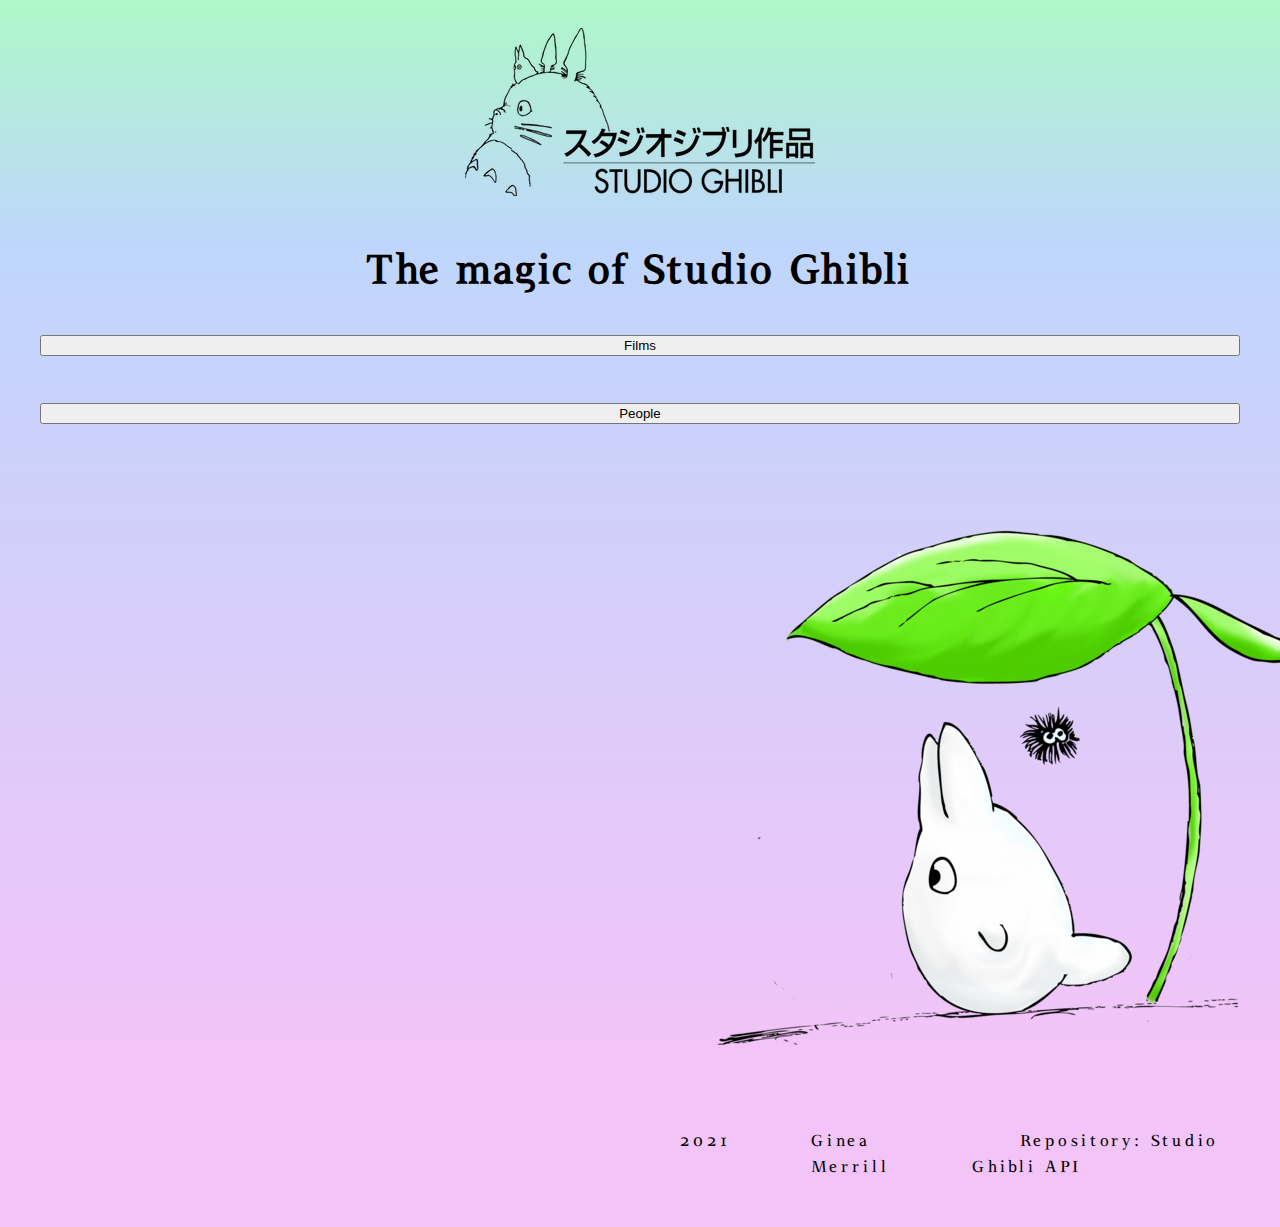
<file: index.html>
<!DOCTYPE html>
<html lang="en">
<head>
    <meta charset="UTF-8">
    <meta http-equiv="X-UA-Compatible" content="IE=edge">
    <meta name="viewport" content="width=device-width, initial-scale=1.0">
    <title>Studio Ghibli API</title>
    <!--link to bootstrap ↓-->
    <link href="https://cdn.jsdelivr.net/npm/bootstrap@5.0.2/dist/css/bootstrap.min.css" rel="stylesheet" integrity="sha384-EVSTQN3/azprG1Anm3QDgpJLIm9Nao0Yz1ztcQTwFspd3yD65VohhpuuCOmLASjC" crossorigin="anonymous">
    <!--link to fonts ↓-->
    <style type="text/css"> @font-face{ font-family:"Ghibli W01 Regular";
        src:url("./assets/MTI-WebFonts-891162189-Ghibli-WebFonts/Fonts/1609205-Reg/74617b4c-d553-48fa-a8cc-c6cdc4ef074f.woff2") format("woff2"),url("./assets/MTI-WebFonts-891162189-Ghibli-WebFonts/Fonts/1609205-Reg/50e67fe3-0e4e-4b0a-a8bf-3dfd6f3aa8a8.woff") format("woff");}
        @font-face{ font-family:"Ghibli W01 Bold";
        src:url("./assets/MTI-WebFonts-891162189-Ghibli-WebFonts/Fonts/1609291-Bold/4000ec69-7f7e-4e27-8967-d653460d5a9e.woff2") format("woff2"),url("./assets/MTI-WebFonts-891162189-Ghibli-WebFonts/Fonts/1609291-Bold/f8055871-23da-4952-a7e1-e2c97f7b2d2f.woff") format("woff");}
    </style>
    
    <link rel="stylesheet" href="./main.css">
</head>
<body>
    
    <img src="./assets/GhibliLogo.png" id="logo" alt="GhibliLogo">
    
    <header>The magic of Studio Ghibli</header>
    
        <button class="btn btn-outline-dark btn-lg fw-bold" type="button" data-bs-toggle="collapse" data-bs-target="#collapse" aria-expanded="false" aria-controls="collapse">
            Films
        </button>
        <div class="collapse" id="collapse">
            <div class="card card-body">
                <section id="films">
                    
                </section>
            </div>
        </div>
    
        <button class="btn btn-outline-dark btn-lg fw-bold" type="button" data-bs-toggle="collapse" data-bs-target="#collapse2" aria-expanded="false" aria-controls="collapse2">
            People
        </button>
        <div class="collapse" id="collapse2">
            <div class="card card-body">
                <div id="people"></div>
            </div>
        </div>

        <!-- *Invalid ATM*
        <button class="btn btn-outline-dark" type="button" data-bs-toggle="collapse" data-bs-target="#collapse3" aria-expanded="false" aria-controls="collapse3">
            Spirits
        </button>
        <div class="collapse" id="collapse3">
            <div class="card card-body">
                <div id="spirits"></div>
            </div>
        </div>



        <button class="btn btn-outline-dark" type="button" data-bs-toggle="collapse" data-bs-target="#collapse4" aria-expanded="false" aria-controls="collapse4">
            Locations
        </button>
        <div class="collapse" id="collapse4">
            <div class="card card-body">
                <div id="locations"></div>
            </div>
        </div>

        -->

    <img id='leaf' src="./assets/studio-ghibli-totoro-drawing-.png" alt='smol totoro under leaf'>    
    
    <footer>
        <p>2021</p>
        <p>Ginea Merrill</p>
        <a href="https://github.com/janaipakos/ghibliapi">&nbsp &nbsp &nbsp Repository: Studio Ghibli API</a>
    </footer>



 
    

    

    

    <!--link to bootstrap ↓-->
    <script src="https://cdn.jsdelivr.net/npm/bootstrap@5.0.2/dist/js/bootstrap.bundle.min.js" integrity="sha384-MrcW6ZMFYlzcLA8Nl+NtUVF0sA7MsXsP1UyJoMp4YLEuNSfAP+JcXn/tWtIaxVXM" crossorigin="anonymous"></script>
    
    <script type="text/javascript" src="./script.js"></script>
</body>
</html>
</file>
<file: main.css>
/* Embeded Font Links */
/*
This CSS resource incorporates links to font software which is the valuable copyrighted property of Monotype and/or its suppliers. You may not attempt to copy, install, redistribute, convert, modify or reverse engineer this font software. Please contact Monotype with any questions regarding Web Fonts: http://www.fonts.com
*/
@font-face{
  font-family:"Ghibli W01 Regular";
  src:url("./assets/MTI-WebFonts-891162189-Ghibli-WebFonts/Fonts/1609205-Reg/74617b4c-d553-48fa-a8cc-c6cdc4ef074f.woff2") format("woff2"),url("./assets/MTI-WebFonts-891162189-Ghibli-WebFonts/Fonts/1609205-Reg/50e67fe3-0e4e-4b0a-a8bf-3dfd6f3aa8a8.woff") format("woff");
}
@font-face{
  font-family:"Ghibli W01 Bold";
  src:url("./assets/MTI-WebFonts-891162189-Ghibli-WebFonts/Fonts/1609291-Bold/4000ec69-7f7e-4e27-8967-d653460d5a9e.woff2") format("woff2"),url("./assets/MTI-WebFonts-891162189-Ghibli-WebFonts/Fonts/1609291-Bold/f8055871-23da-4952-a7e1-e2c97f7b2d2f.woff") format("woff");
}

/*Details of document
    font: "Ghibli W01 Regular", "Ghibli W01 Bold", serif;
    background-color: linear-gradient(#AEF8C9 0%, #BFD6FC 20%, #F2C4F8 85%);
   
*/

/* Main Body */
body {
  display: flex;
  flex-direction: column;
  justify-content: center;
  align-items: center;
  font-family: "Ghibli W01 Regular", "Ghibli W01 Bold", serif;
  letter-spacing: 4px;
  line-height: 1.6;
  background: linear-gradient(#AEF8C9 0%, #BFD6FC 20%, #F2C4F8 85%); 
}

header {
  font-weight: 700;
  font-size: 40px;
  margin: 20px 0 20px 0;
}

footer {
  margin-top: 50px;
  display: flex;
  align-content: flex-end;
  justify-content: flex-end;
  margin-left: 50%;
}


/* Images */
img {
  margin: 20px;
}

#leaf {
    margin-left: 45%;
}

/*
html {   
  background: #F6F6F6;     <---Figure out how to fix/get ride of 
} */


/* Text Structure */

a {
  text-decoration: none;
  color: inherit;
}

p {
  padding: 0 2.5rem 2.5rem;
  margin: 0;
}


/* Button Structure */
button {
  width: 95%;
  margin-top: 15px;
  
  
}
button:hover {
  box-shadow: 2px 8px 45px rgba(0, 0, 0, .15);
  transform: translate3D(0, -2px, 0);
}



/* Secondary Layout Structures */

#heading {
  margin: auto;
  padding: 20px;
  border-radius: 20px;
  font-weight: 700;
  font-size: 1.3rem;
  background-color: #AEF8C9;
}

.movies {
  background-color: white;
  padding: 1rem;
  margin-bottom: 1rem;
  border: transparent;
  border-radius: 16px;
  text-align: center;
  font-weight: 700;
}

.persons {
  background-color: white;
  padding: 1rem;
  margin-bottom: 1rem;
  border: transparent;
  border-radius: 16px;
  text-align: center;
  font-weight: 700;
}




/* Tertiary Layout Structures */


  .card {
    margin: 1rem;
    background: transparent;
    box-shadow: 2px 4px 25px rgba(0, 0, 0, .1);
    border-radius: 12px;
    overflow: hidden;
    transition: all .2s linear;
  }
  
  .card:hover {
    box-shadow: 2px 8px 45px rgba(0, 0, 0, .15);
    transform: translate3D(0, -2px, 0);
  }
</file>
